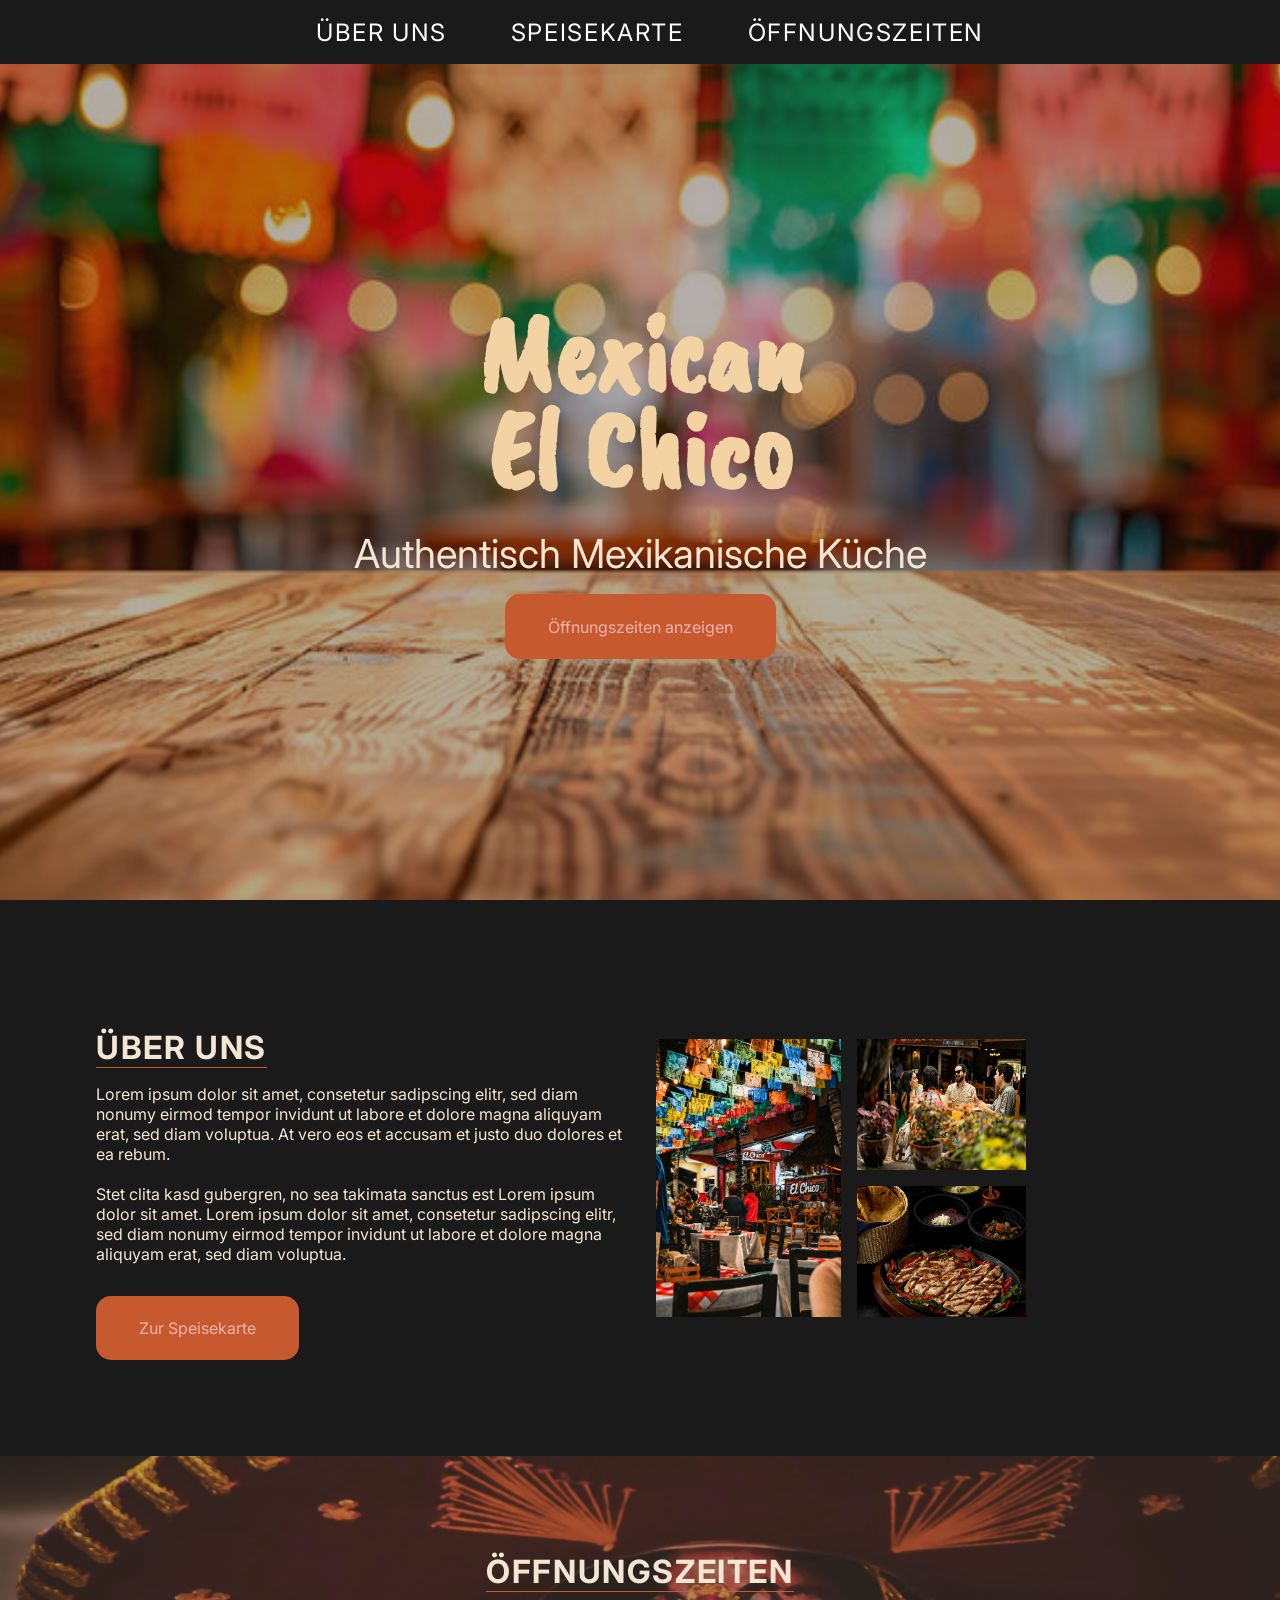
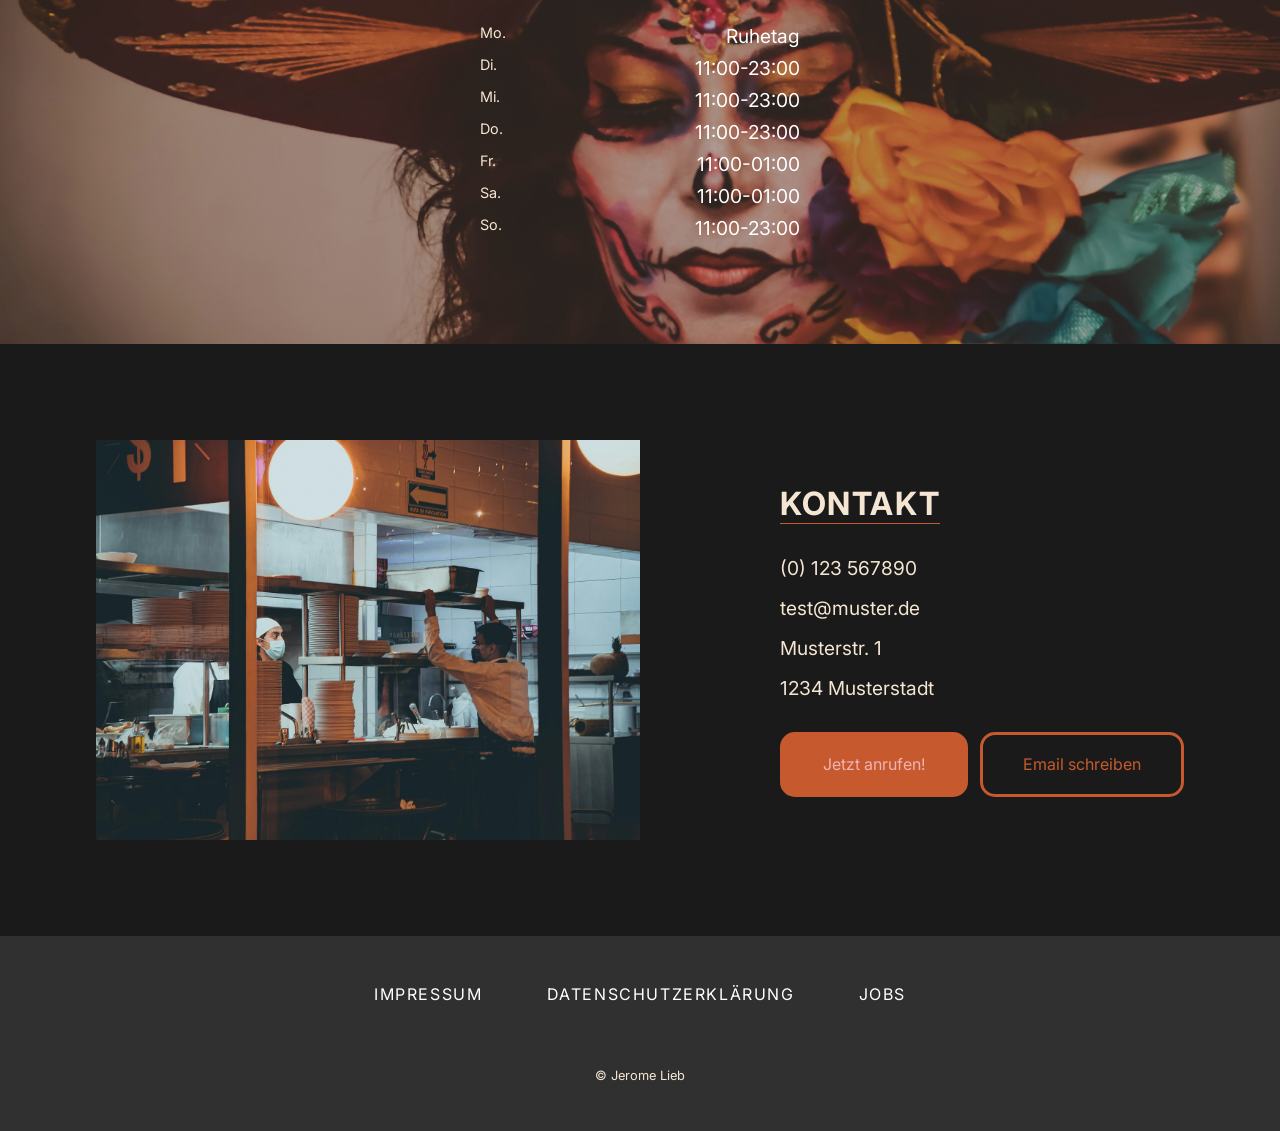
<file: index.html>
<!doctype html>
<html lang="de">
  <head>
    <meta charset="UTF-8" />
    <meta name="viewport" content="width=device-width, initial-scale=1.0" />
    <link rel="stylesheet" href="styles.css" />
    <title>Mexican El Chico</title>
  </head>
  <body>
    <nav class="nav">
      <a href="#about" class="nav-item">Über <wbr />Uns</a>
      <a href="Speisekarte.html" class="nav-item">Speise<wbr />karte</a>
      <a href="#info" class="nav-item">Öffnungs<wbr />zeiten</a>
    </nav>
    <section class="hero">
      <h1 class="title">
        Mexican<br />
        El Chico
      </h1>
      <p class="subtitle">Authentisch Mexikanische Küche</p>
      <a href="#info" class="hero-action button">Öffnungszeiten anzeigen</a>
    </section>

    <section class="about container" id="about">
      <div class="about-content">
        <h2 class="heading">Über uns</h2>
        <p class="about-text">
          Lorem ipsum dolor sit amet, consetetur sadipscing elitr, sed diam
          nonumy eirmod tempor invidunt ut labore et dolore magna aliquyam erat,
          sed diam voluptua. At vero eos et accusam et justo duo dolores et ea
          rebum.<br /><br />
          Stet clita kasd gubergren, no sea takimata sanctus est Lorem ipsum
          dolor sit amet. Lorem ipsum dolor sit amet, consetetur sadipscing
          elitr, sed diam nonumy eirmod tempor invidunt ut labore et dolore
          magna aliquyam erat, sed diam voluptua.
        </p>
        <a href="Speisekarte.html" class="about-action button">
          Zur Speisekarte</a
        >
      </div>
      <div class="about-images">
        <img
          src="Picture/El Chico 3.png"
          alt="El Chico Ladeneingang"
          class="about-image about-image-large"
        />

        <div class="about-image-small">
          <img
            src="Picture/leute essen.png"
            alt="El Chico Leute die Essen"
            class="about-image"
          />
          <img
            src="Picture/essen1.png"
            alt="El Chico Essen Fajita"
            class="about-image"
          />
        </div>
      </div>
    </section>

    <section id="info" class="info-wrapper">
      <div class="info container">
        <h2 class="heading">Öffnungszeiten</h2>
        <div class="hours">
          <p class="hours-entry">
            <span class="days">Mo.</span><span class="time">Ruhetag</span>
          </p>
          <p class="hours-entry">
            <span class="days">Di.</span><span class="time">11:00-23:00</span>
          </p>
          <p class="hours-entry">
            <span class="days">Mi.</span><span class="time">11:00-23:00</span>
          </p>
          <p class="hours-entry">
            <span class="days">Do.</span><span class="time">11:00-23:00</span>
          </p>
          <p class="hours-entry">
            <span class="days">Fr.</span><span class="time">11:00-01:00</span>
          </p>
          <p class="hours-entry">
            <span class="days">Sa.</span><span class="time">11:00-01:00</span>
          </p>
          <p class="hours-entry">
            <span class="days">So.</span><span class="time">11:00-23:00</span>
          </p>
        </div>
      </div>
    </section>
    <section class="contact container">
      <div class="contact-content">
        <img
          src="Picture/work.jpg"
          alt="Kontakt El Cicho"
          class="contact-image"
        />
        <div class="contact-details">
          <h2 class="heading">Kontakt</h2>
          <p class="contact-detail">(0) 123 567890</p>
          <p class="contact-detail">test@muster.de</p>
          <p class="contact-detail">Musterstr. 1</p>
          <p class="contact-detail">1234 Musterstadt</p>
          <div class="contact-actions">
            <a href="tel:012345678890" class="button">Jetzt anrufen!</a>
            <a href="mailto:test@muster.de" class="button-inverted"
              >Email schreiben
            </a>
          </div>
        </div>
      </div>
    </section>

    <footer class="footer">
      <div class="footer-links">
        <a href="impressum.html" class="footer-item">Impressum</a
        ><a href="Datenschutzerklärung.html" class="footer-item"
          >Datenschutzerklärung</a
        ><a href="#" class="footer-item">Jobs</a>
      </div>
      <p class="footer-copyright">&copy Jerome Lieb</p>
    </footer>
  </body>
</html>
</file>
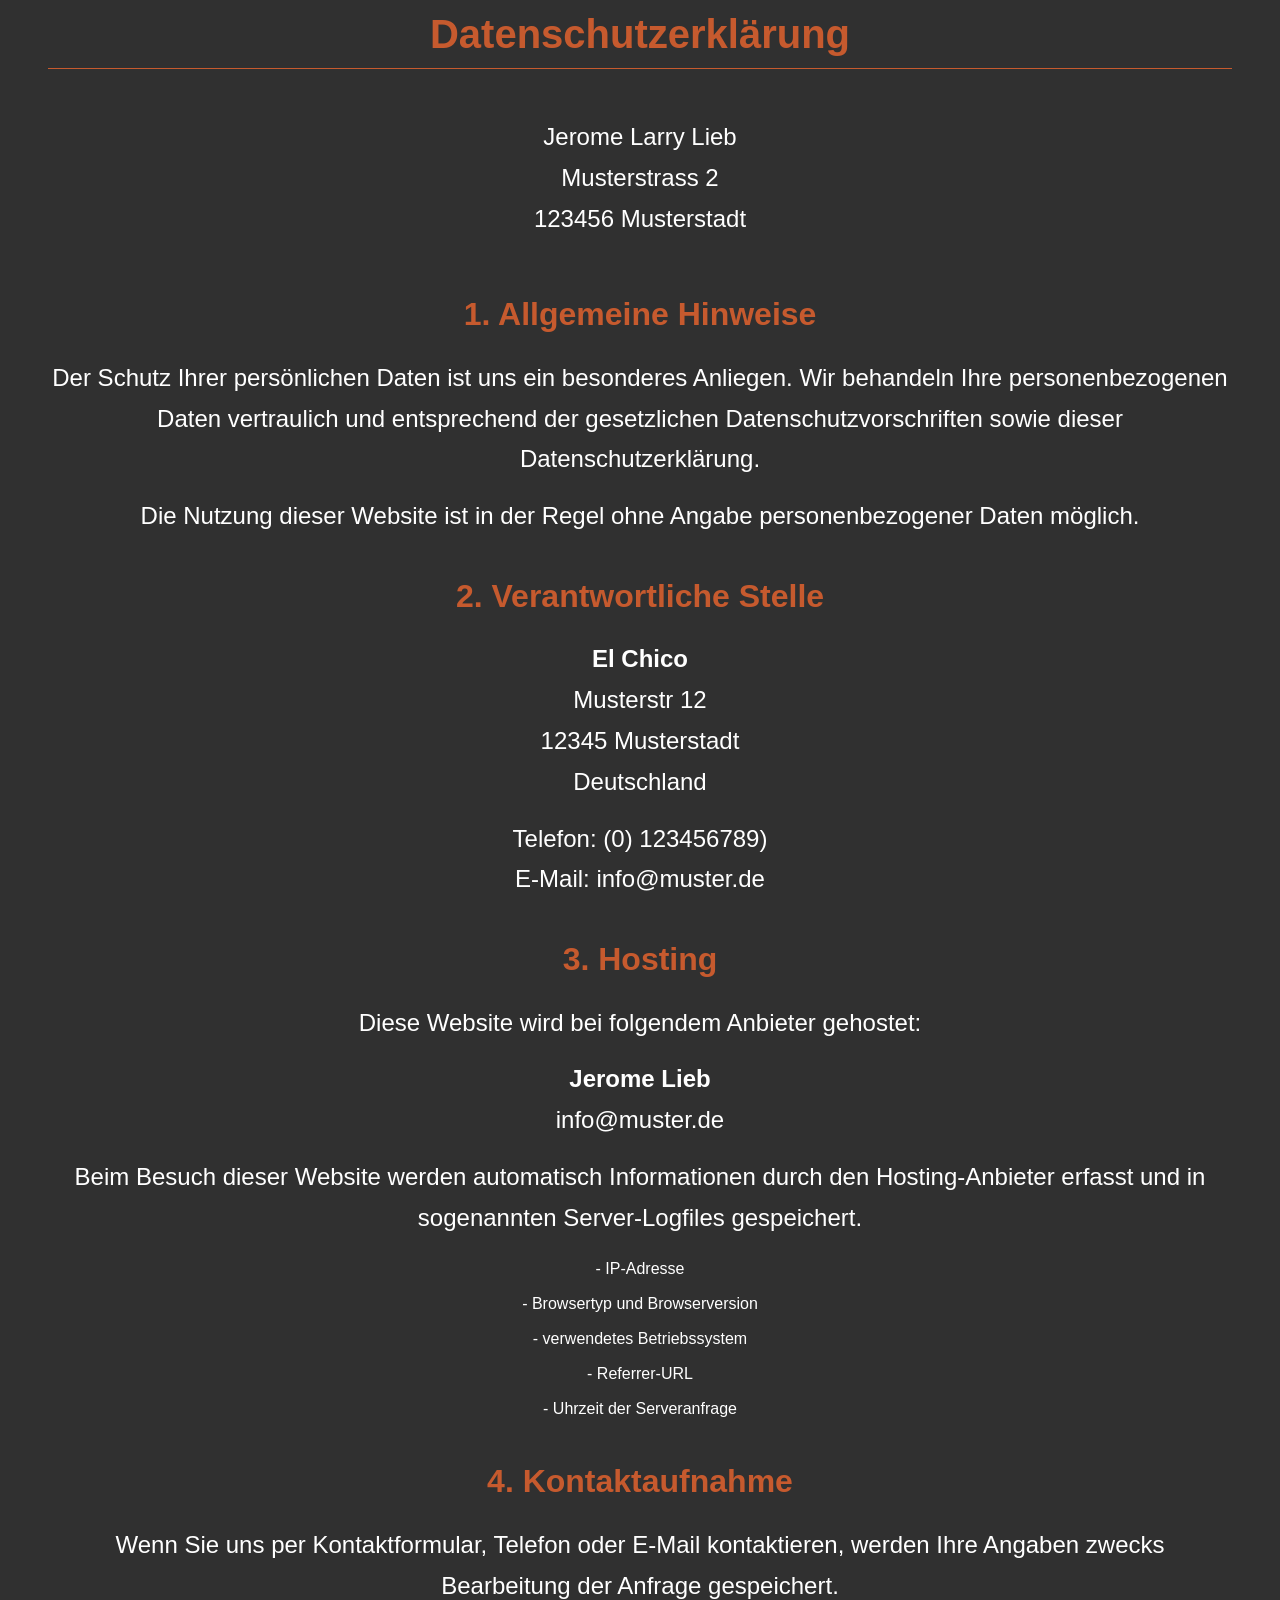
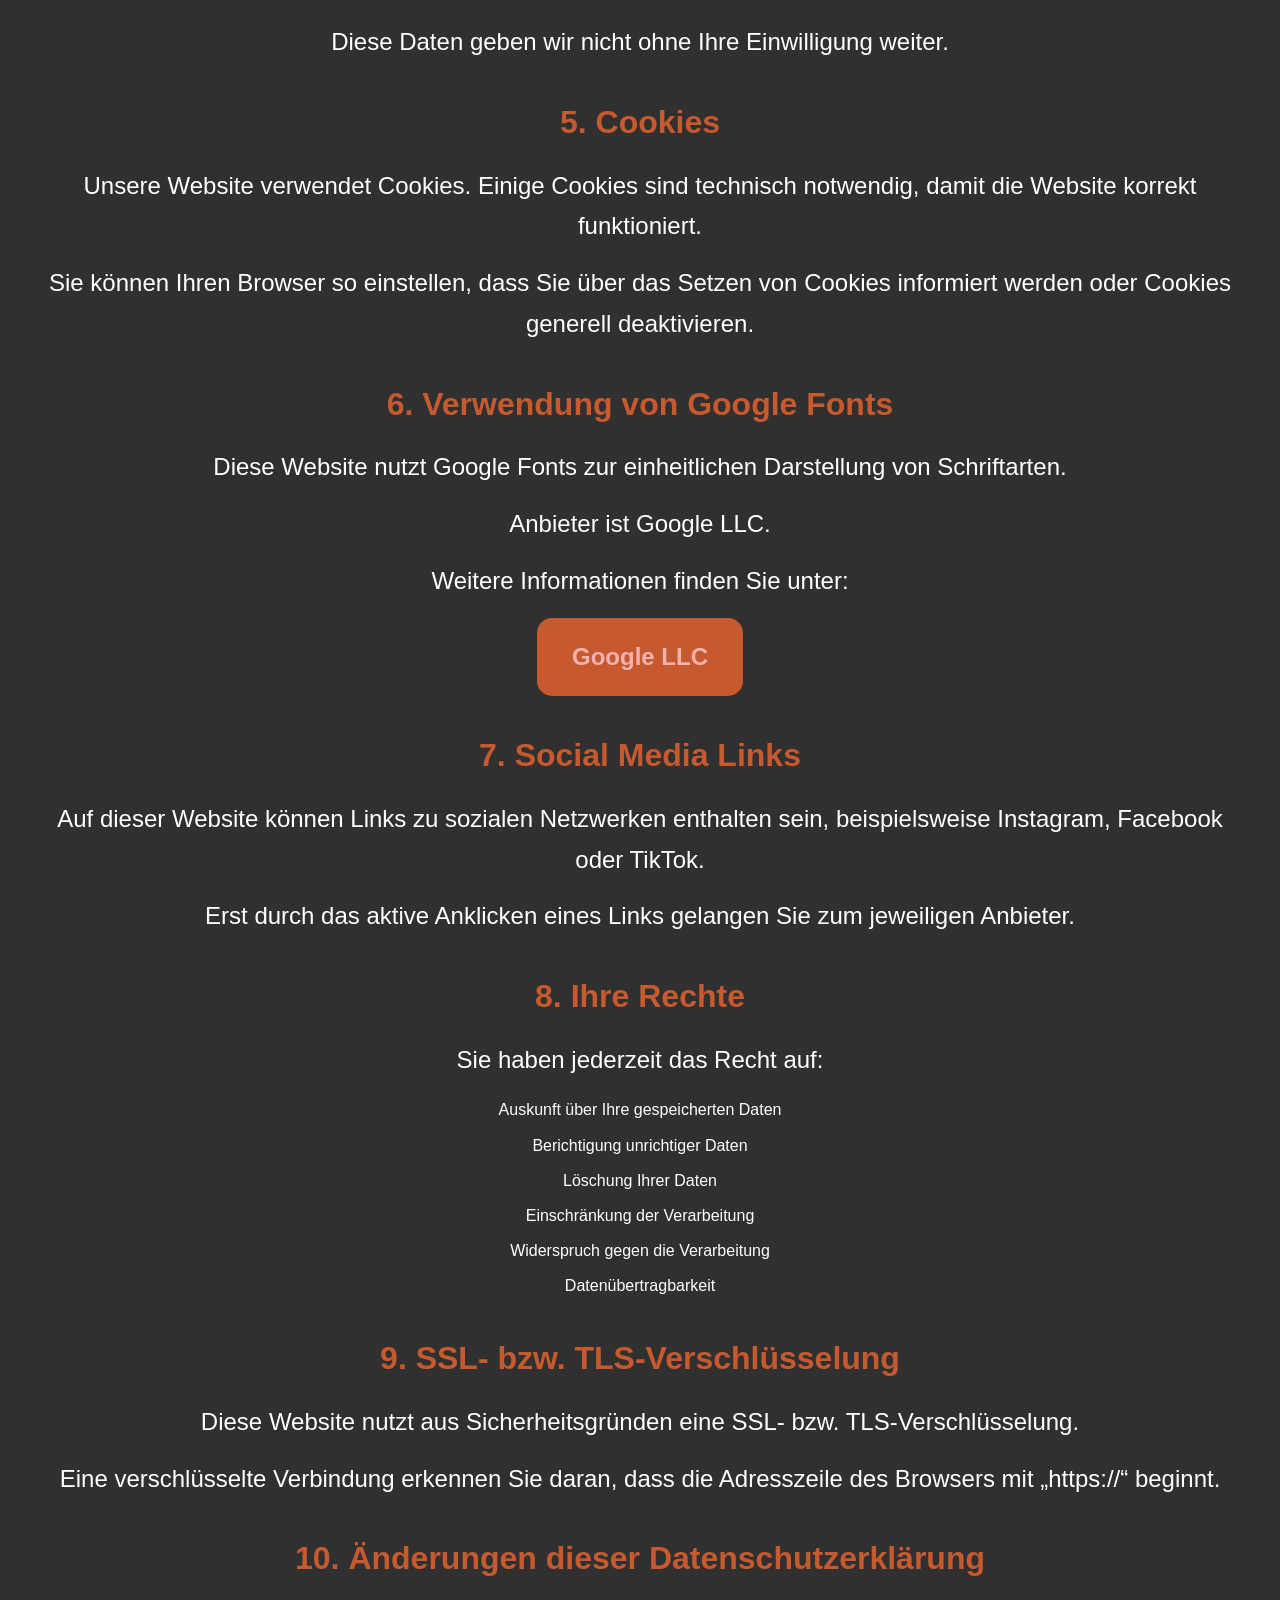
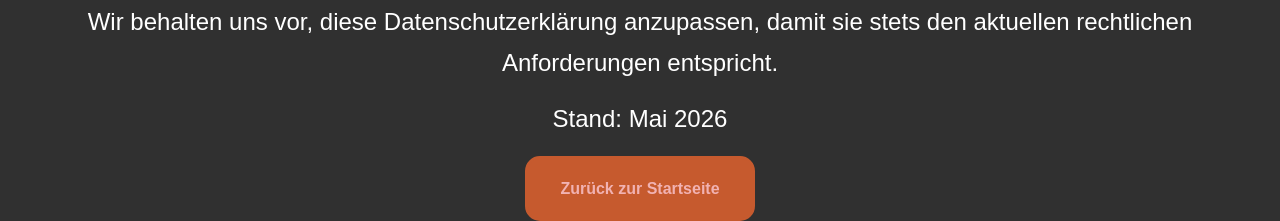
<file: Datenschutzerklärung.html>
<!doctype html>
<html lang="de">
  <head>
    <meta charset="UTF-8" />
    <meta name="viewport" content="width=device-width, initial-scale=1.0" />
    <link rel="stylesheet" href="Datenschutz.css" />
    <title>Datenschutzerklärung</title>
  </head>
  <body>
    <section class="privacy-container">
      <div class="privacy-card">
        <h1>Datenschutzerklärung</h1>

        <div class="highlight">
          Jerome Larry Lieb <br />Musterstrass 2<br />
          123456 Musterstadt
        </div>

        <h2>1. Allgemeine Hinweise</h2>

        <p>
          Der Schutz Ihrer persönlichen Daten ist uns ein besonderes Anliegen.
          Wir behandeln Ihre personenbezogenen Daten vertraulich und
          entsprechend der gesetzlichen Datenschutzvorschriften sowie dieser
          Datenschutzerklärung.
        </p>

        <p>
          Die Nutzung dieser Website ist in der Regel ohne Angabe
          personenbezogener Daten möglich.
        </p>

        <h2>2. Verantwortliche Stelle</h2>

        <p>
          <strong>El Chico</strong><br />
          Musterstr 12<br />
          12345 Musterstadt<br />
          Deutschland
        </p>

        <p>
          Telefon: (0) 123456789)<br />
          E-Mail: info@muster.de
        </p>

        <h2>3. Hosting</h2>

        <p>Diese Website wird bei folgendem Anbieter gehostet:</p>

        <p>
          <strong>Jerome Lieb</strong><br />
          info@muster.de
        </p>

        <p>
          Beim Besuch dieser Website werden automatisch Informationen durch den
          Hosting-Anbieter erfasst und in sogenannten Server-Logfiles
          gespeichert.
        </p>

        <ul>
          <li>- IP-Adresse</li>
          <li>- Browsertyp und Browserversion</li>
          <li>- verwendetes Betriebssystem</li>
          <li>- Referrer-URL</li>
          <li>- Uhrzeit der Serveranfrage</li>
        </ul>

        <h2>4. Kontaktaufnahme</h2>

        <p>
          Wenn Sie uns per Kontaktformular, Telefon oder E-Mail kontaktieren,
          werden Ihre Angaben zwecks Bearbeitung der Anfrage gespeichert.
        </p>

        <p>Diese Daten geben wir nicht ohne Ihre Einwilligung weiter.</p>

        <h2>5. Cookies</h2>

        <p>
          Unsere Website verwendet Cookies. Einige Cookies sind technisch
          notwendig, damit die Website korrekt funktioniert.
        </p>

        <p>
          Sie können Ihren Browser so einstellen, dass Sie über das Setzen von
          Cookies informiert werden oder Cookies generell deaktivieren.
        </p>

        <h2>6. Verwendung von Google Fonts</h2>

        <p>
          Diese Website nutzt Google Fonts zur einheitlichen Darstellung von
          Schriftarten.
        </p>

        <p>Anbieter ist Google LLC.</p>

        <p>
          Weitere Informationen finden Sie unter:
          <br />
          <a href="https://policies.google.com/privacy" class="button">
            Google LLC
          </a>
        </p>

        <h2>7. Social Media Links</h2>

        <p>
          Auf dieser Website können Links zu sozialen Netzwerken enthalten sein,
          beispielsweise Instagram, Facebook oder TikTok.
        </p>

        <p>
          Erst durch das aktive Anklicken eines Links gelangen Sie zum
          jeweiligen Anbieter.
        </p>

        <h2>8. Ihre Rechte</h2>

        <p>Sie haben jederzeit das Recht auf:</p>

        <ul>
          <li>Auskunft über Ihre gespeicherten Daten</li>
          <li>Berichtigung unrichtiger Daten</li>
          <li>Löschung Ihrer Daten</li>
          <li>Einschränkung der Verarbeitung</li>
          <li>Widerspruch gegen die Verarbeitung</li>
          <li>Datenübertragbarkeit</li>
        </ul>

        <h2>9. SSL- bzw. TLS-Verschlüsselung</h2>

        <p>
          Diese Website nutzt aus Sicherheitsgründen eine SSL- bzw.
          TLS-Verschlüsselung.
        </p>

        <p>
          Eine verschlüsselte Verbindung erkennen Sie daran, dass die
          Adresszeile des Browsers mit „https://“ beginnt.
        </p>

        <h2>10. Änderungen dieser Datenschutzerklärung</h2>

        <p>
          Wir behalten uns vor, diese Datenschutzerklärung anzupassen, damit sie
          stets den aktuellen rechtlichen Anforderungen entspricht.
        </p>

        <p>Stand: Mai 2026</p>

        <a href="index.html" class="back-btn"> Zurück zur Startseite </a>
      </div>
    </section>
  </body>
</html>
</file>
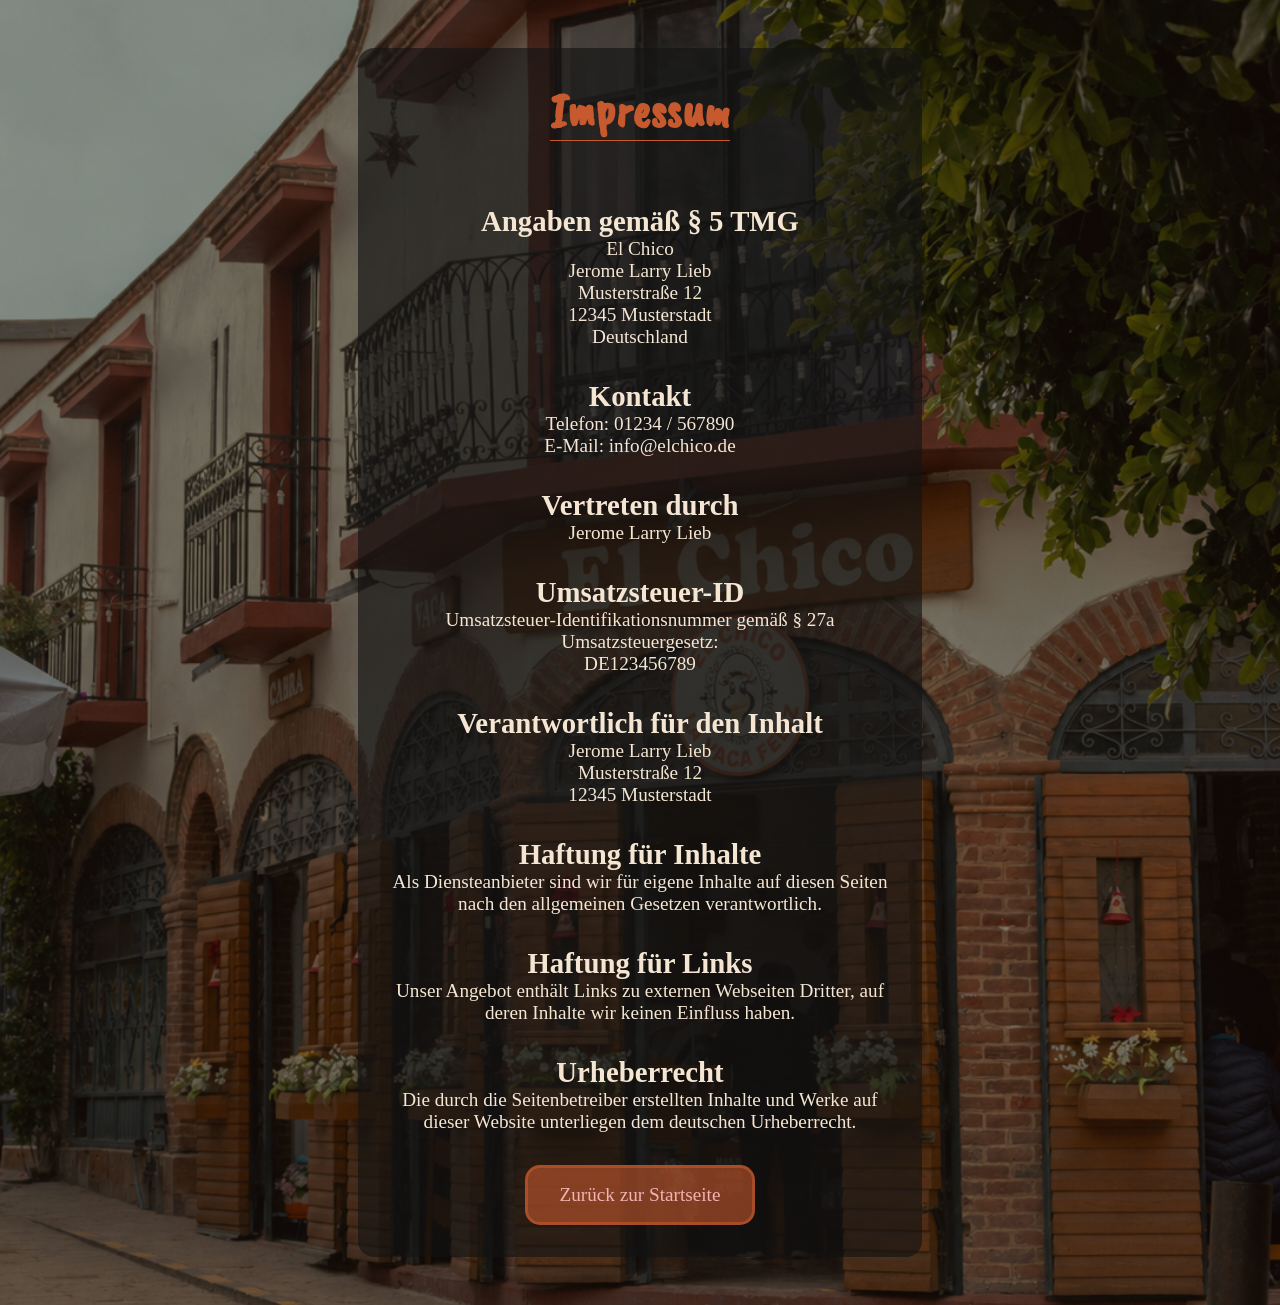
<file: impressum.html>
<!doctype html>
<html lang="de">
  <head>
    <meta charset="UTF-8" />
    <meta name="viewport" content="width=device-width, initial-scale=1.0" />
    <title>Impressum</title>
    <link rel="stylesheet" href="impressum.css" />
  </head>

  <body>
    <main class="impressum-container">
      <section class="impressum-card">
        <h1>Impressum</h1>

        <h2>Angaben gemäß § 5 TMG</h2>
        <p>
          El Chico<br />
          Jerome Larry Lieb<br />
          Musterstraße 12<br />
          12345 Musterstadt<br />
          Deutschland
        </p>

        <h2>Kontakt</h2>
        <p>
          Telefon: 01234 / 567890<br />
          E-Mail: info@elchico.de
        </p>

        <h2>Vertreten durch</h2>
        <p>Jerome Larry Lieb</p>

        <h2>Umsatzsteuer-ID</h2>
        <p>
          Umsatzsteuer-Identifikationsnummer gemäß § 27a Umsatzsteuergesetz:<br />
          DE123456789
        </p>

        <h2>Verantwortlich für den Inhalt</h2>
        <p>
          Jerome Larry Lieb<br />
          Musterstraße 12<br />
          12345 Musterstadt
        </p>

        <h2>Haftung für Inhalte</h2>
        <p>
          Als Diensteanbieter sind wir für eigene Inhalte auf diesen Seiten nach
          den allgemeinen Gesetzen verantwortlich.
        </p>

        <h2>Haftung für Links</h2>
        <p>
          Unser Angebot enthält Links zu externen Webseiten Dritter, auf deren
          Inhalte wir keinen Einfluss haben.
        </p>

        <h2>Urheberrecht</h2>
        <p>
          Die durch die Seitenbetreiber erstellten Inhalte und Werke auf dieser
          Website unterliegen dem deutschen Urheberrecht.
        </p>

        <a href="index.html" class="back-btn">Zurück zur Startseite</a>
      </section>
    </main>
  </body>
</html>
</file>
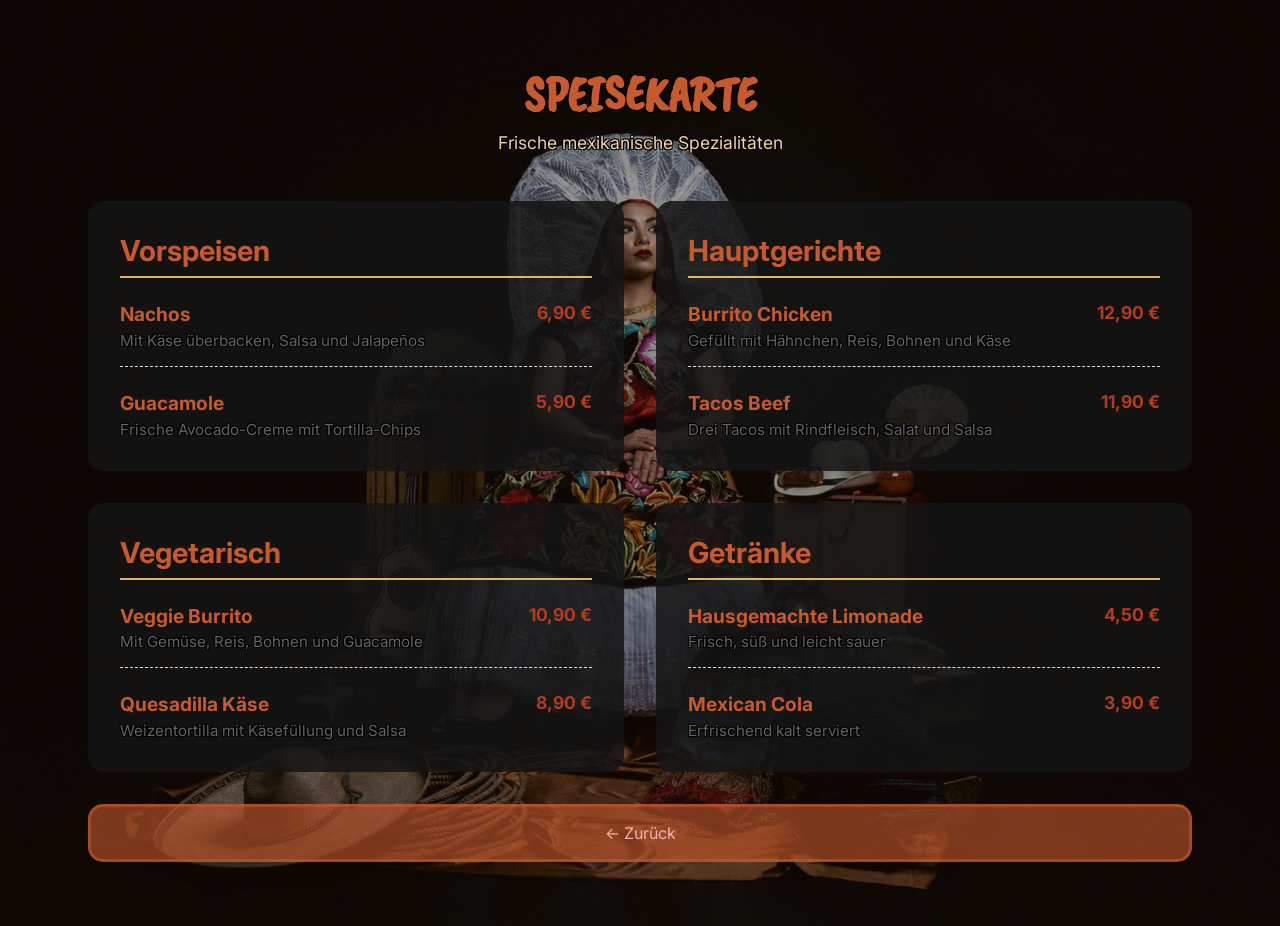
<file: Speisekarte.html>
<!doctype html>
<html lang="de">
  <head>
    <meta charset="UTF-8" />
    <meta name="viewport" content="width=device-width, initial-scale=1.0" />
    <link rel="stylesheet" href="styles2.css" />
    <title>Mexican El Chico Speisekarte</title>
  </head>
  <body>
    <section class="menu-section">
      <div class="menu-header">
        <h1 class="title">Speisekarte</h1>
        <p>Frische mexikanische Spezialitäten</p>
      </div>

      <div class="menu-grid">
        <div class="menu-category">
          <h2>Vorspeisen</h2>

          <div class="menu-item">
            <div class="menu-text">
              <h3>Nachos</h3>
              <p>Mit Käse überbacken, Salsa und Jalapeños</p>
            </div>
            <span class="price">6,90 €</span>
          </div>

          <div class="menu-item">
            <div class="menu-text">
              <h3>Guacamole</h3>
              <p>Frische Avocado-Creme mit Tortilla-Chips</p>
            </div>
            <span class="price">5,90 €</span>
          </div>
        </div>

        <div class="menu-category">
          <h2>Hauptgerichte</h2>

          <div class="menu-item">
            <div class="menu-text">
              <h3>Burrito Chicken</h3>
              <p>Gefüllt mit Hähnchen, Reis, Bohnen und Käse</p>
            </div>
            <span class="price">12,90 €</span>
          </div>

          <div class="menu-item">
            <div class="menu-text">
              <h3>Tacos Beef</h3>
              <p>Drei Tacos mit Rindfleisch, Salat und Salsa</p>
            </div>
            <span class="price">11,90 €</span>
          </div>
        </div>

        <div class="menu-category">
          <h2>Vegetarisch</h2>

          <div class="menu-item">
            <div class="menu-text">
              <h3>Veggie Burrito</h3>
              <p>Mit Gemüse, Reis, Bohnen und Guacamole</p>
            </div>
            <span class="price">10,90 €</span>
          </div>

          <div class="menu-item">
            <div class="menu-text">
              <h3>Quesadilla Käse</h3>
              <p>Weizentortilla mit Käsefüllung und Salsa</p>
            </div>
            <span class="price">8,90 €</span>
          </div>
        </div>

        <div class="menu-category">
          <h2>Getränke</h2>

          <div class="menu-item">
            <div class="menu-text">
              <h3>Hausgemachte Limonade</h3>
              <p>Frisch, süß und leicht sauer</p>
            </div>
            <span class="price">4,50 €</span>
          </div>

          <div class="menu-item">
            <div class="menu-text">
              <h3>Mexican Cola</h3>
              <p>Erfrischend kalt serviert</p>
            </div>
            <span class="price">3,90 €</span>
          </div>
        </div>
      </div>
      <a class="back-btn" href="index.html">← Zurück</a>
    </section>
  </body>
</html>
</file>
<file: styles.css>
@import url("https://fonts.googleapis.com/css2?family=Caveat+Brush&family=Inter:ital,opsz,wght@0,14..32,100..900;1,14..32,100..900&family=Mogra&family=Permanent+Marker&display=swap");
@import url("https://fonts.googleapis.com/css2?family=Caveat+Brush&family=Inter:ital,opsz,wght@0,14..32,100..900;1,14..32,100..900&family=Mogra&family=Permanent+Marker&display=swap");

* {
  margin: 0;
  padding: 0;
}

html {
  scroll-behavior: smooth;
}

body {
  background-color: #1a1a1a;
  color: #fff;
  font-family: "Inter", sans-serif;
  --primary-color: #c65a2e;
  --text-color: #f5e6d3;
  min-width: 390px;
}

.nav {
  height: 4rem;
  font-size: 0.8rem;
  display: flex;
  align-items: center;
  justify-content: center;
  gap: 1rem;
  width: 100%;
  padding: 0 10px;
}
.nav-item,
.footer-item {
  font-family: "Inter", sans-serif;
  color: white;
  text-decoration: none;
  letter-spacing: 0.1rem;
  text-transform: uppercase;
  transition: all 0.5s ease-in-out;
}

.nav-item:hover,
.footer-item:hover {
  color: white;
  color: var(--primary-color);
  background-color: transparent;
}

.hero {
  height: calc(100vh - 4rem);
  display: flex;
  flex-direction: column;
  justify-content: center;
  align-items: center;
  text-align: center;
  background:
    linear-gradient(rgba(40, 18, 10, 0.35), rgba(40, 18, 10, 0.35)),
    url("Picture/backgroundMexFood.jpg") center/cover no-repeat;
}
.title {
  font-family: "Caveat Brush", cursive, sans-serif;
  color: #f3d2a4;
  line-height: 4rem;
  margin: 0 0 2rem 0;
  font-size: 4rem;
}

.subtitle {
  font-size: 20px;
  color: #f5e6d3;
}
.hero-action {
  margin-top: 1rem;
}

.container {
  max-width: 85%;
  margin: 0 auto;
}
.button,
.button-inverted {
  width: fit-content;
  display: inline-block;
  padding: 1rem 2rem;
  color: #f1b2b2;
  background-color: var(--primary-color);
  border: var(--primary-color) solid;
  border-radius: 15px;
  text-decoration: none;
  cursor: pointer;
  transition: all 0.5s ease-in-out;
}

.button-inverted {
  background-color: transparent;
  color: var(--primary-color);
}

.button:hover {
  background-color: transparent;
  color: white;
}

.button-inverted:hover {
  background-color: var(--primary-color);
  color: #fff;
}
/*Start 2 Section*/
.heading {
  margin: 2rem 0 1rem 0;
  width: fit-content;
  text-transform: uppercase;
  letter-spacing: 0.1rem;
  border-bottom: 1px solid var(--primary-color);
  color: var(--text-color);
}

.about {
  display: grid;
  gap: 2rem;
}
.about-text {
  font-size: 0.9rem;
  color: var(--text-color);
  text-decoration: none;
}
.about-action {
  margin-top: 2rem;
}
.about-images {
  width: 70%;
  display: flex;
  gap: 0.5rem;
}
.about-image {
  max-width: 100%;
  height: 100%;
}
.about-image-large {
  min-width: 50%;
}

.about-image-small {
  display: flex;
  flex-direction: column;
  gap: 0.5rem;
}
/*Start 3 Section*/
.hours {
  display: flex;
  flex-direction: column;
  align-items: center;
  justify-content: center;
  width: 100%;
  margin-top: 1rem;
}
.info .heading {
  margin: 0 auto;
}
.hours-entry {
  /*abstand dazwichen*/
  display: flex;
  justify-content: space-between;
  width: 15rem;
}

.days {
  font-size: 0.9rem;
  color: var(--text-color);
}

.info-wrapper {
  padding: 2rem 0;
  margin: 3rem 0;
  background:
    linear-gradient(rgba(40, 18, 10, 0.35), rgba(40, 18, 10, 0.35)),
    url("Picture/la catrina.jpg") center/cover no-repeat;
}
/*start Section 2 */
.contact-content {
  display: flex;
  flex-direction: column;
  gap: 2rem;
}
.contact .heading {
  margin-top: 0;
}

.contact-detail {
  margin-top: 0.5rem;
  color: var(--text-color);
}

.contact-actions {
  margin-top: 2rem;
  display: flex;
  flex-direction: column;
  gap: 0.75rem;
}
.contact-image {
  min-;width: 390px;
  max-height: 400px;
  object-fit: cover;
}

/*ende Section 2 */
/*start Footer */

.footer {
  display: flex;
  flex-direction: column;
  justify-content: center;
  align-items: center;
  gap: 1rem;
  margin-top: 2rem;
  padding: 2rem 1rem;
  font-size: 0.8rem;
  text-align: center;
  background-color: #303030;
}
.footer-links {
  display: flex;
  flex-direction: column;
  justify-content: center;
  align-items: center;
  gap: 1rem;
}

.footer-copyright {
  margin-top: 1rem;
  color: var(--text-color);
}

@media only screen and (min-width: 600px) {
  .title {
    font-size: 5rem;
    line-height: 5rem;
  }
  .subtitle {
    font-size: 30px;
  }
  .button,
  .button-inverted {
    padding: 1.2rem 2.5rem;
  }
  .nav,
  .footer-item {
    font-size: 1rem;
    gap: 2rem;
  }
  .about-text {
    font-size: 1rem;
  }
  /*start Section 2 */
  .contact-content {
    flex-direction: row;
    align-items: center;
    justify-content: space-between;
  }
  .contact-image {
    width: 50%;
  }
  .contact-actions {
    flex-direction: row;
  }
  .footer {
    margin-top: 2rem;
    padding: 3rem 0;
    gap: 3rem;
  }

  .footer-links {
    flex-direction: row;
  }
}

@media only screen and (min-width: 1000px) {
  .title {
    font-size: 7rem;
    line-height: 6rem;
  }
  .subtitle {
    font-size: 40px;
  }
  .nav,
  .footer-links {
    font-size: 1.5rem;
    gap: 4rem;
  }

  .footer {
    margin-top: 6rem;
  }
  .heading {
    font-size: 2rem;
  }
  .about {
    grid-template-columns: 1fr 1fr;
    margin-top: 6rem;
    align-items: center;
  }
  .about-images,
  .about-image-small {
    gap: 1rem;
  }
  .hours-entry {
    width: 20rem;
    font-size: 1.2rem;
    margin-bottom: 0.5rem;
  }
  .hours {
    margin-top: 2rem;
  }
  .info-wrapper {
    margin: 6rem 0;
    padding: 6rem;
  }
  .contact .heading {
    margin-bottom: 2rem;
  }
  .contact-detail {
    margin-top: 1rem;
    font-size: 1.2rem;
  }
  .contact-image {
    width: 50%;
  }
}

@media only screen and (min-width: 1400px) {
  .container {
    max-width: 1200px;
  }
}
</file>
<file: Datenschutz.css>
* {
  margin: 0;
  padding: 0;
  box-sizing: border-box;
}

body {
  color: #fff;
  font-family: "Inter", sans-serif;
  --primary-color: #c65a2e;
  --text-color: #f5e6d3;
  line-height: 1.7;
}

.privacy-container {
  display: flex;
  justify-content: center;
}

.privacy-card {
  text-align: center;
  background: #303030;
  padding: 0 3rem 0 3rem;
}

h1 {
  font-size: 1.3rem;
  margin-bottom: 2rem;
  color: var(--primary-color);
  border-bottom: 1px solid var(--primary-color);
  text-align: center;
}

h2 {
  margin-top: 2rem;
  margin-bottom: 1rem;
  font-size: 1.5rem;
  color: var(--primary-color);
}

p {
  margin-bottom: 1rem;
}

ul {
  list-style: none;
}

li {
  margin-bottom: 0.5rem;
}

a {
  color: #c62828;
  text-decoration: none;
  font-weight: bold;
}

a:hover {
  text-decoration: underline;
}

.highlight {
  padding: 1rem;
  margin-bottom: 2rem;
  border-radius: 10px;
}

.back-btn,
.button {
  width: fit-content;
  display: inline-block;
  padding: 1rem 2rem;
  color: #f1b2b2;
  background-color: var(--primary-color);
  border: var(--primary-color) solid;
  border-radius: 15px;
  text-decoration: none;
  cursor: pointer;
  transition: all 0.5s ease-in-out;
}

.back-btn:hover,
.button:hover {
  background-color: transparent;
  color: var(--primary-color);
}
.button {
  margin-top: 1rem;
}

@media only screen and (min-width: 600px) {
  h1 {
    font-size: 2rem;
  }

  h2 {
    font-size: 1.3rem;
  }
}
@media only screen and (min-width: 1000px) {
  h1 {
    font-size: 2.5rem;
  }

  h2 {
    font-size: 2rem;
  }
  p,
  .highlight {
    font-size: 1.5rem;
  }
}
</file>
<file: impressum.css>
@import url("https://fonts.googleapis.com/css2?family=Caveat+Brush&family=Inter:ital,opsz,wght@0,14..32,100..900;1,14..32,100..900&family=Mogra&family=Permanent+Marker&display=swap");

* {
  margin: 0;
  padding: 0;
}

body {
  ffont-family: "Inter", sans-serif;
  --primary-color: #c65a2e;
  --text-color: #f5e6d3;
  background:
    linear-gradient(rgba(40, 18, 10, 0.35), rgba(40, 18, 10, 0.35)),
    url("Picture/El\ Chico.png") center/cover no-repeat;
}

.impressum-container {
  min-height: 100vh;
  display: flex;
  justify-content: center;
  padding: 3rem 1rem;
}

.impressum-card {
  display: flex;
  flex-direction: column;
  justify-content: center;
  align-items: center;
  max-width: 500px;
  width: 100%;
  color: var(--text-color);
  background: rgba(20, 20, 20, 0.637);
  padding: 2rem;
  border-radius: 1rem;
  text-align: center;
}

h1 {
  font-family: "Caveat Brush", cursive, sans-serif;
  color: var(--primary-color);
  border-bottom: 1px solid var(--primary-color);
  text-align: center;
  margin-bottom: 2rem;
}

h2 {
  margin-top: 2rem;
}

.back-btn {
  display: flex;
  flex-direction: column;
  justify-content: center;
  align-items: center;
  padding: 1rem 2rem;
  color: #f1b2b2;
  background-color: #c6592e98;
  border: #c6592e98 solid;
  border-radius: 15px;
  text-decoration: none;
  cursor: pointer;
  transition: all 0.5s ease-in-out;
  margin-top: 2rem;
}

.back-btn:hover {
  background-color: transparent;
  color: white;
}
@media only screen and (min-width: 600px) {
  h1 {
    font-size: 3rem;
  }

  .impressum-card {
    font-size: 1.2rem;
  }
}
</file>
<file: styles2.css>
@import url("https://fonts.googleapis.com/css2?family=Caveat+Brush&family=Inter:ital,opsz,wght@0,14..32,100..900;1,14..32,100..900&family=Mogra&family=Permanent+Marker&display=swap");

* {
  box-sizing: border-box;
  margin: 0;
  padding: 0;
}

body {
  background:
    linear-gradient(rgba(40, 18, 10, 0.35), rgba(40, 18, 10, 0.35)),
    url("Picture/Solo2.png") center/cover no-repeat;
  color: var(--primary-color);
  font-family: "Inter", sans-serif;
  --primary-color: #c65a2e;
  --text-color: #f3d2a4;
  --menu-color: #646262;
}
.title {
  font-family: "Caveat Brush", cursive, sans-serif;
  color: #f3d2a4;
  text-shadow:
    -1px -1px 0 black,
    1px -1px 0 black,
    -1px 1px 0 black,
    1px 1px 0 black;
}
.menu-section {
  width: 90%;
  margin: 0 auto;
  padding: 4rem 1.5rem;
}

.menu-section p {
  text-shadow:
    -1px -1px 0 black,
    1px -1px 0 black,
    -1px 1px 0 black,
    1px 1px 0 black;
}
.menu-header {
  text-align: center;
  margin-bottom: 3rem;
}

.menu-header h1 {
  font-size: 3rem;
  font-family: "Caveat Brush", cursive, sans-serif;
  color: var(--primary-color);
  text-transform: uppercase;
  margin-bottom: 0.5rem;
}

.menu-header p {
  font-size: 1.1rem;
  color: var(--text-color);
}

.menu-grid {
  display: grid;
  grid-template-columns: 1fr;
  gap: 2rem;
}

.menu-category {
  background: rgba(20, 20, 20, 0.85);
  padding: 2rem;
  border-radius: 1rem;
 
}

.menu-category h2 {
  color: var(--primary-color);
  font-size: 1.8rem;
  margin-bottom: 1.5rem;
  border-bottom: 2px solid #e0b36a;
  padding-bottom: 0.5rem;
}

.menu-item {
  display: flex;
  justify-content: space-between;
  gap: 1rem;
  margin-bottom: 1.5rem;
  border-bottom: 1px dashed #ddd;
  padding-bottom: 1rem;
}

.menu-item:last-child {
  margin-bottom: 0;
  border-bottom: none;
  padding-bottom: 0;
}

.menu-text h3 {
  font-size: 1.2rem;
  margin-bottom: 0.3rem;
}

.menu-text p {
  font-size: 0.95rem;
  color: var(--menu-color);
}

.price {
  font-weight: bold;
  color: #b43b1d;
  white-space: nowrap;
  font-size: 1.1rem;
}

.back-btn {
  display: flex;
  flex-direction: column;
  justify-content: center;
  align-items: center;
  padding: 1rem 2rem;
  color: #f1b2b2;
  background-color: #c6592e98;
  border: #c6592e98 solid;
  border-radius: 15px;
  text-decoration: none;
  cursor: pointer;
  transition: all 0.5s ease-in-out;
  margin-top: 2rem;
}
.back-btn:hover {
  background-color: transparent;
  color: white;
}

@media only screen and (min-width: 600px) {
  .menu-grid {
    grid-template-columns: repeat(2, 1fr);
  }
}
@media only screen and (min-width: 1000px) {
  
  }
}
</file>
